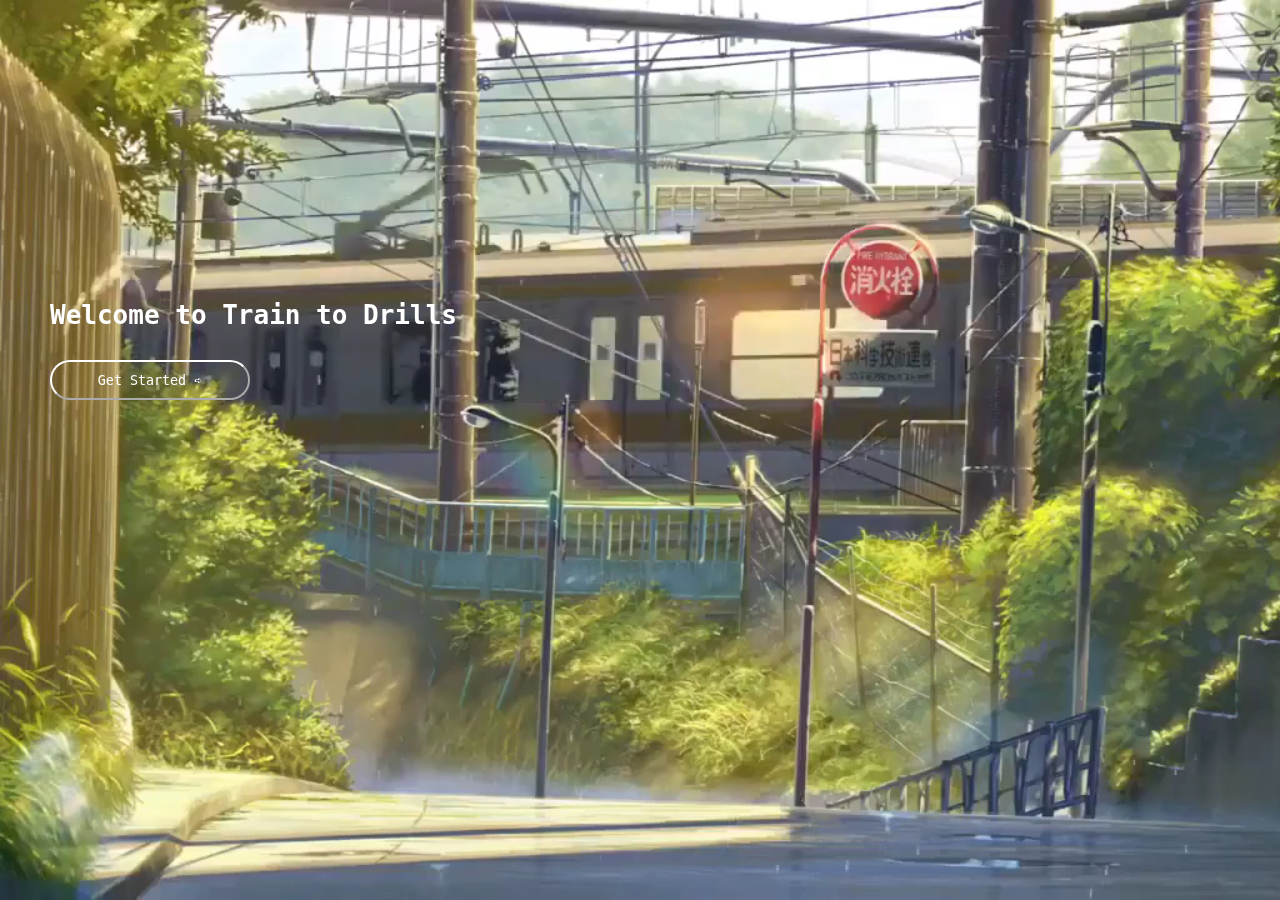
<file: index.html>
<html>
<head>
<title>FinalGarcia</title>
<link rel="stylesheet" href="home.css">
</head>
<body>




<div>

<video autoplay loop muted class="video">

<source src="video.mp4" type="video/mp4">
</video>


</div>

<main>

<div class="title">

<h1 class="title1">
Welcome to Train to Drills
</h1>
<script src="#"></script>


<div class="started">
<input type=button onClick="parent.location='login.html'"
 value='Get Started ➪' class="get">
</div>




</div>
</main>


</body>
</html>
</file>
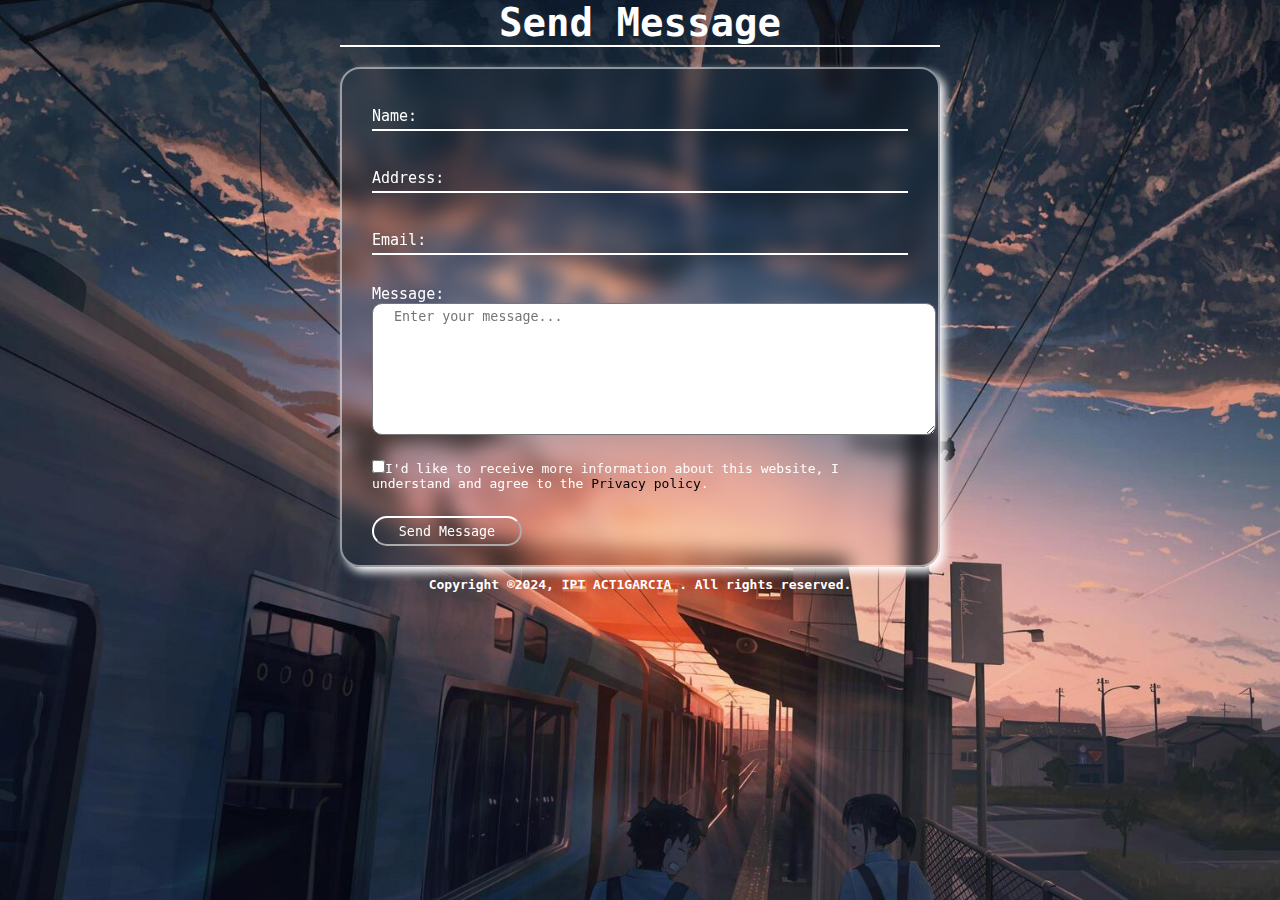
<file: contact.html>
<html>
<head>
<title>Activity 1</title>
<link rel="stylesheet" href="contact.css">

<script type="text/javascript" src="contact.js"></script>

</head>
<body>


<main>
<h2>Send Message</h2>
<div class="contact"> 
<form class="form2" id="contact">

<div class="inputbox" >
<label >Name: </label><input type="text" name="textfield"  class="input" size="25" id="name" required>
<br>
</div>

<div class="inputbox">
  <label >Address: </label><input type="text" name="textfield"  class="input" size="25" id="address" required>
  <br>
  </div>


<div class="inputbox">
<label>Email:</label> <input type="email" name="textfield"  class="input" size="25" id="email"required>
<br>
</div>


<div class="message">
Message:
<br>
<textarea name="comment" rows="7px" cols="65px" placeholder="  Enter your message..." id="message" required></textarea>
</div>
<br>
<div class="policy">
<input type="checkbox" id="cbox" required><label>I'd like to receive more information about this website, I understand and agree to the
<a href="#">Privacy policy</a>. </label>
</div>
<br>
<div class="submit">
<input type="submit" value="Send Message" >
</div>
</form>
</div>

</main>

<footer class="footer">
<p>Copyright ®2024, IPT ACT1GARCIA . All rights reserved. </p>
</footer>

</body>
</html>
</file>
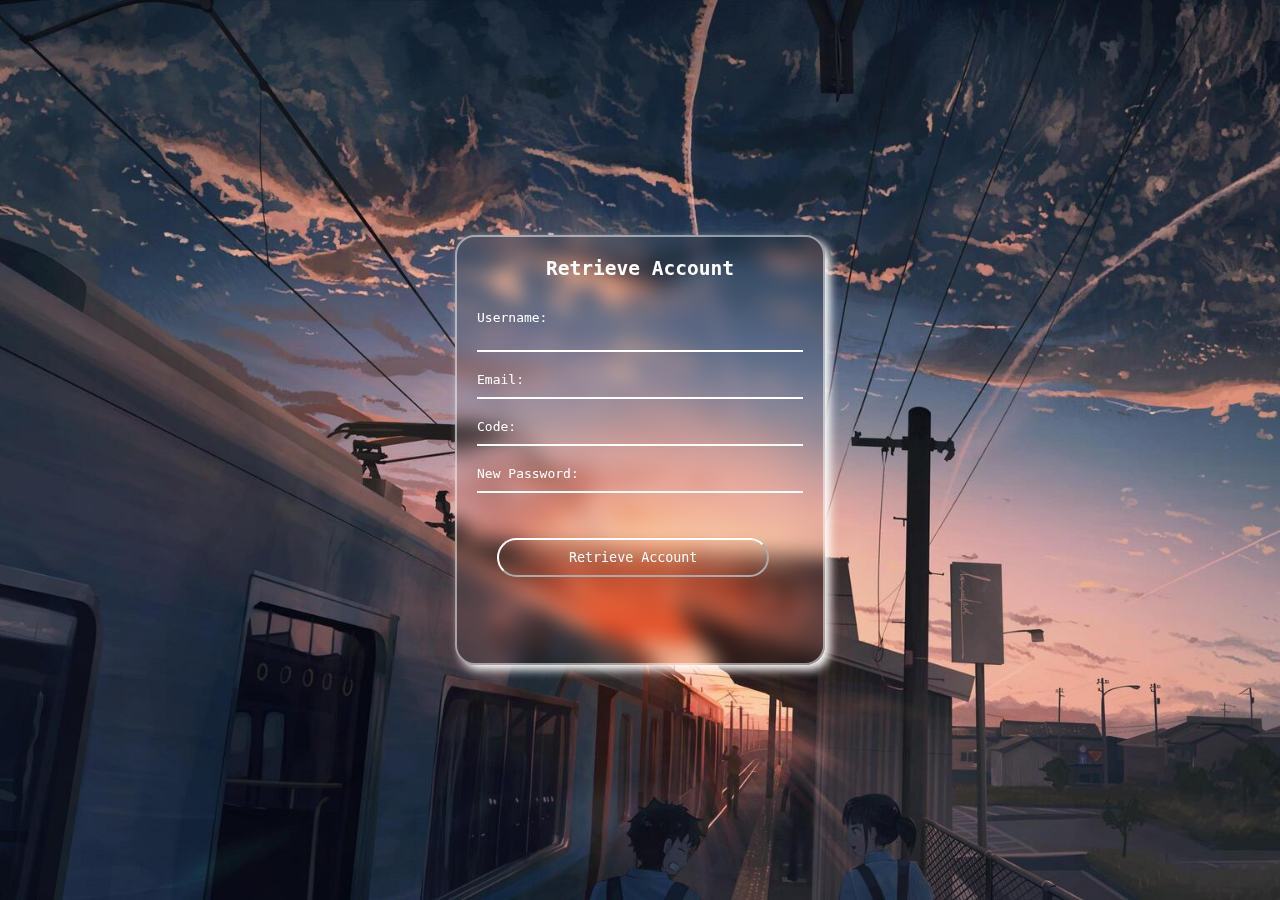
<file: forgot.html>
<html>
<head>
<title>Sign up Page</title>
<link rel="stylesheet" href="forgot.css">
<script type="text/javascript" src="forgot.js">
  </script>
</head>

<body>

    <main>


        <form class="form" id="forgot">
        <h2>Retrieve Account</h2>
        
        
        
        <div class="regis">

        <div class="inputbox">
          <label>Username: </label><input type="text" name="textfield" class="text" id="username"size="30" required>
          <br>
          </div>
        
        
        <div class="inputbox">
        <label>Email: </label><input type="email" name="textfield" class="text" id="email" size="30" required>
        <br>
        </div>
        
        <div class="inputbox">
        <label>Code: </label><input type="number" name="password" class="text" size="30" id="password" required>
        <br>
        </div>
        
        
        <div class="inputbox">
        <label>New Password: </label><input type="password" name="confirmPassword" class="text" size="20" id="new" required>
        
        </div>
        
        

        <br>
        <div class="box1">
        <input type="Submit"  value="Retrieve Account"> 
        </div>
        
        </div>
        
        </div>
        </form>
        </main>
        
</body>
</html>
</file>
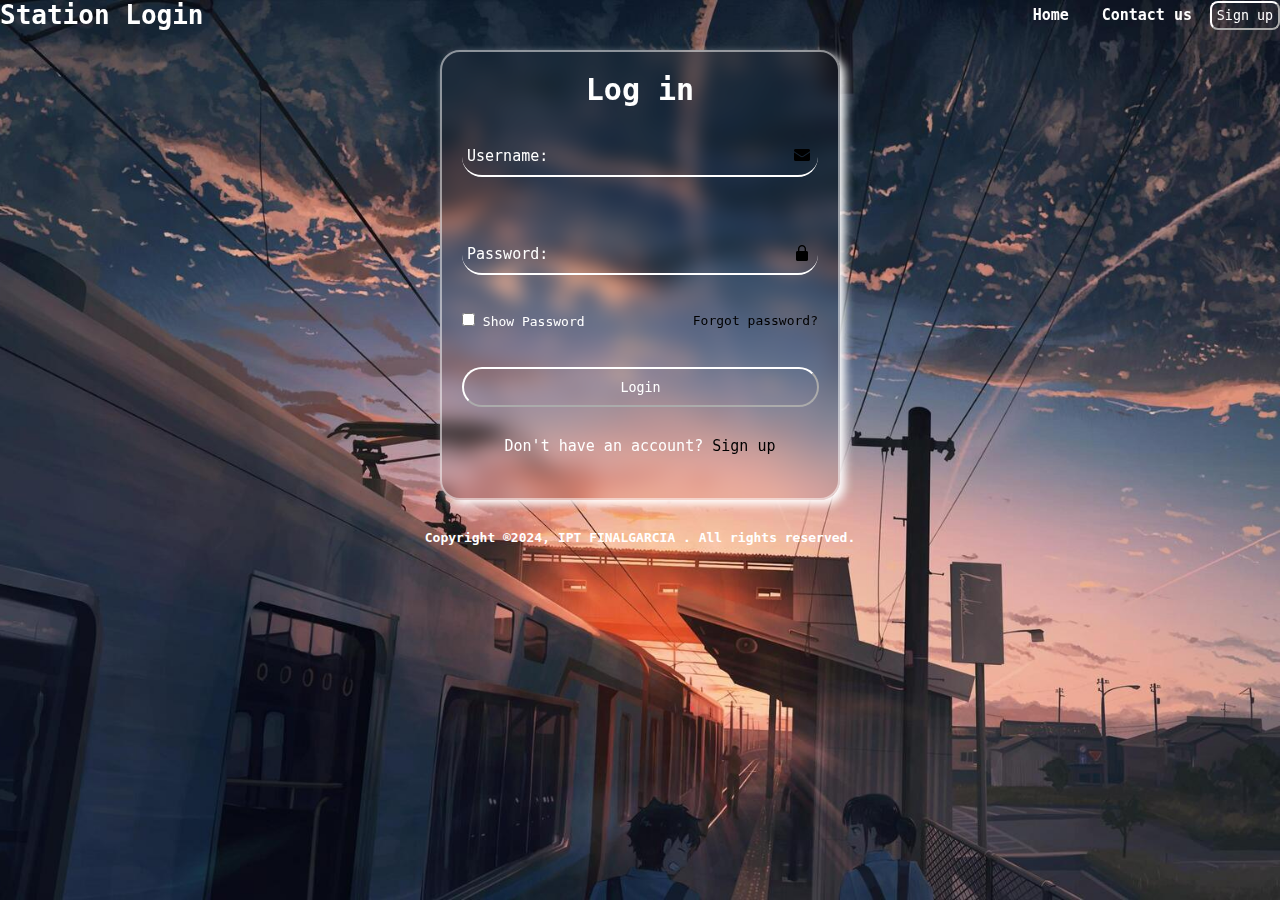
<file: login.html>
<html>
<head>
<title>Login</title>
<link rel="stylesheet" href="login.css">
<script type="text/javascript" >
    function show() {
  var x = document.getElementById("password");
  if (x.type === "password") {
    x.type = "text";
  } else {
    x.type = "password";
         }
  }

  function login() {
    var username = document.getElementById("username").value;
    var password = document.getElementById("password").value;
    
    if (username === "clarence" && password === "garcia") {
        alert("Login successfully!");
        window.location.href = "main.html"; 
    } else {
        alert("Invalid username or password!");
    }
}
 </script>
</head>
<body>
  

<header>

<h2 class="header">Station Login</h2>

<nav class="header1">
<a href="home.html">Home</a>
<a href="contact.html" >Contact us</a>
<input type=button onClick="parent.location='signup.html'"
 value='Sign up' class="login">
</nav>

</header>
<main class="main">

<div class="div1">
<form class="form1"  id="loginForm">

<div><h2>Log in</h2></div>

<div class="inputbox">
<img src="email.png"><input type="text" name="username" class="input" id="username"  required><label>Username:</label> 
<span id="bemail" style="color:red"></span>
</div>
<br>



<div class="inputbox">
<img src="lock.png"><input type="password" name="password" class="input" id="password" required><label>Password:</label> 
<span id="bpass" style="color:red"></span>
</div>
<br>

<div class="remgot">
<label> <input type="checkbox" onclick="show()" required>
Show Password</label>

<a href="forgot.html">Forgot password?</a>
</div>


<br>
<div >
<button type="button"  class="login1" value="Log in" onclick="login()">Login</button>
</div>


<div class="signup">
<p>Don't have an account? <a href="signup.html" >Sign up</a></p>
</div>

</form>
</div>



</main>


<footer>
<div class="foot">

<p>Copyright ®2024, IPT FINALGARCIA . All rights reserved. </p>

</div>


</footer>
</body>
</html>
</file>
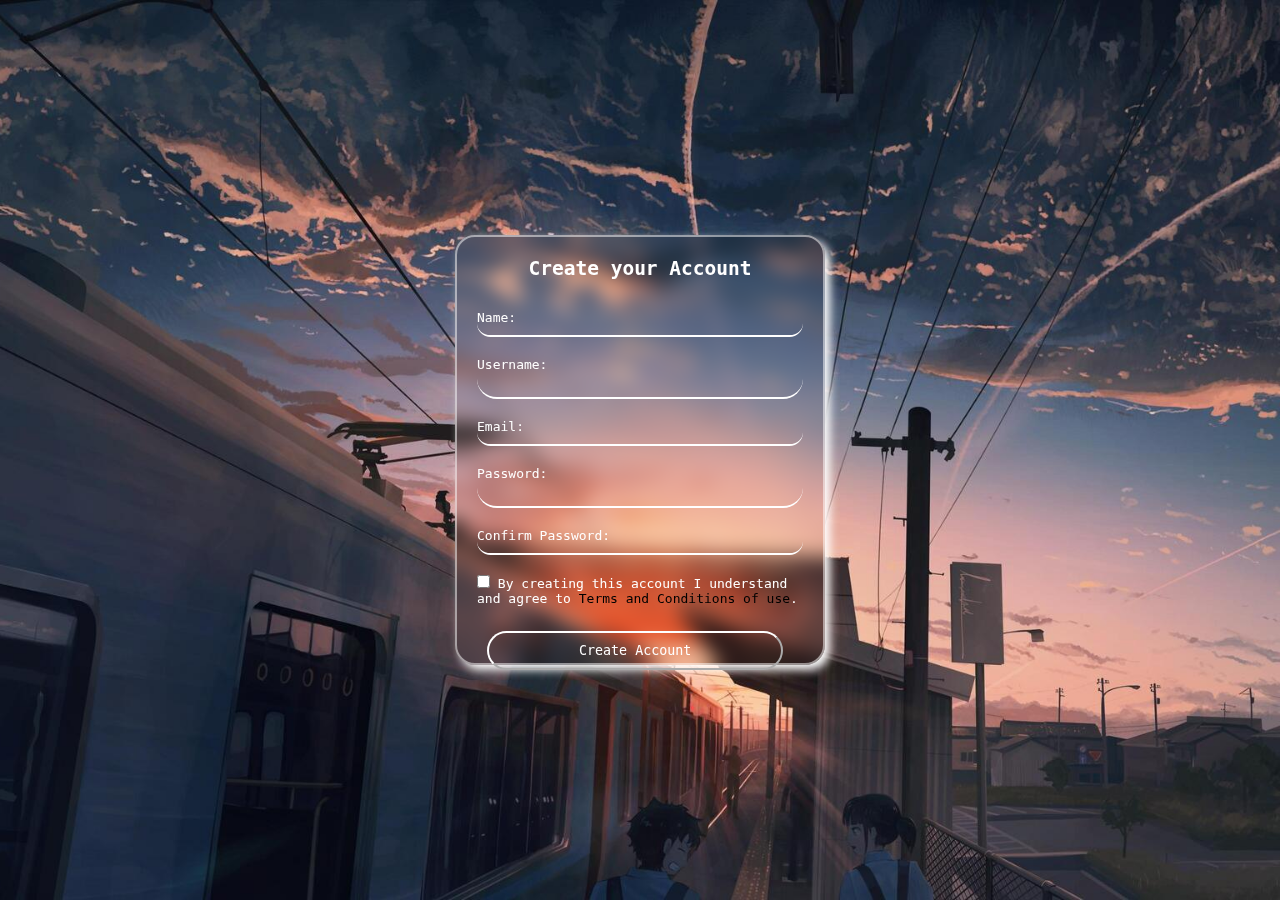
<file: signup.html>
<html>
<head>
<title>Sign up Page</title>
<link rel="stylesheet" href="signup.css">
<script type="text/javascript" src="signup.js">
  </script>
</head>

<body>

    <main>


        <form class="form" id="signupForm">
        <h2>Create your Account</h2>
        
        
        
        <div class="regis">

            
        <div class="inputbox">
        <label>Name: </label><input type="text" name="textfield" class="text" size="30" required>
        <br>
        </div>

        <div class="inputbox">
          <label>Username: </label><input type="text" name="textfield" class="text" size="30" required>
          <br>
          </div>
        
        
        <div class="inputbox">
        <label>Email: </label><input type="email" name="textfield" class="text" size="30" required>
        <br>
        </div>
        
        <div class="inputbox">
        <label>Password: </label><input type="password" name="password" class="text" size="30" id="password" required>
        <br>
        </div>
        
        
        <div class="inputbox">
        <label>Confirm Password: </label><input type="password" name="confirmPassword" class="text" size="20" id="confirmPassword" required>
        
        </div>
        
        
        
        <div class="signup2">
        <div class="box">
        <input type="checkbox" required> By creating this account I understand and agree to <a href="#" >Terms and Conditions of use</a>. 
        </div>
        <br>
        <div class="box1">
        <input type="Submit"  value="Create Account"> 
        </div>
        
        </div>
        
        </div>
        </form>
        </main>
        
</body>
</html>
</file>
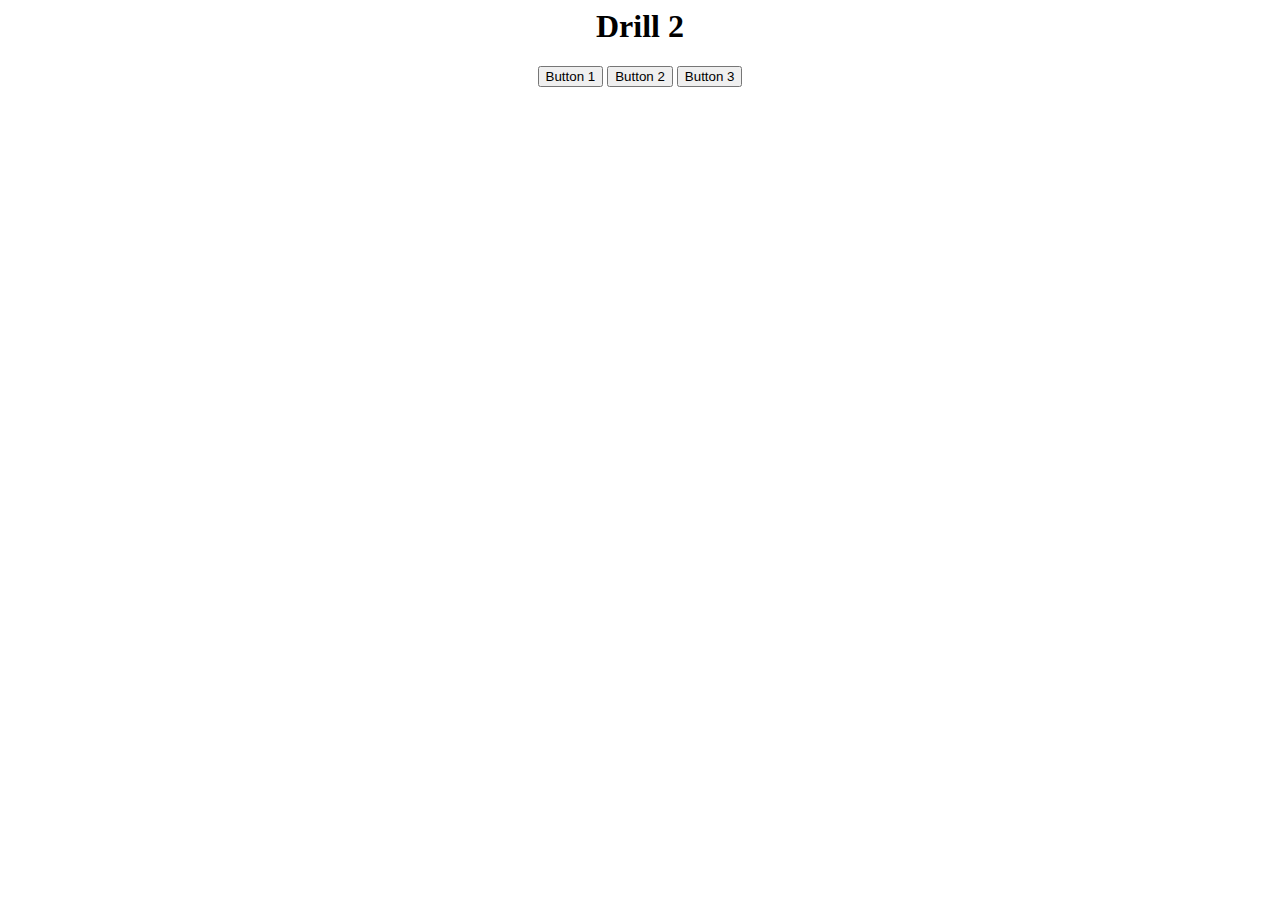
<file: drill/drill2.html>
<html>
<head>
<title>drill2</title>
<script type="text/javascript" src="drill2.js"></script>
</head>
<body>

<center>
<h1>Drill 2</h1>

<input type="button" onclick="button1()" value="Button 1">
<input type="button" onclick="button2()" value="Button 2">
<input type="button" onclick="button3()" value="Button 3">

</center>
</body>
</html>
</file>
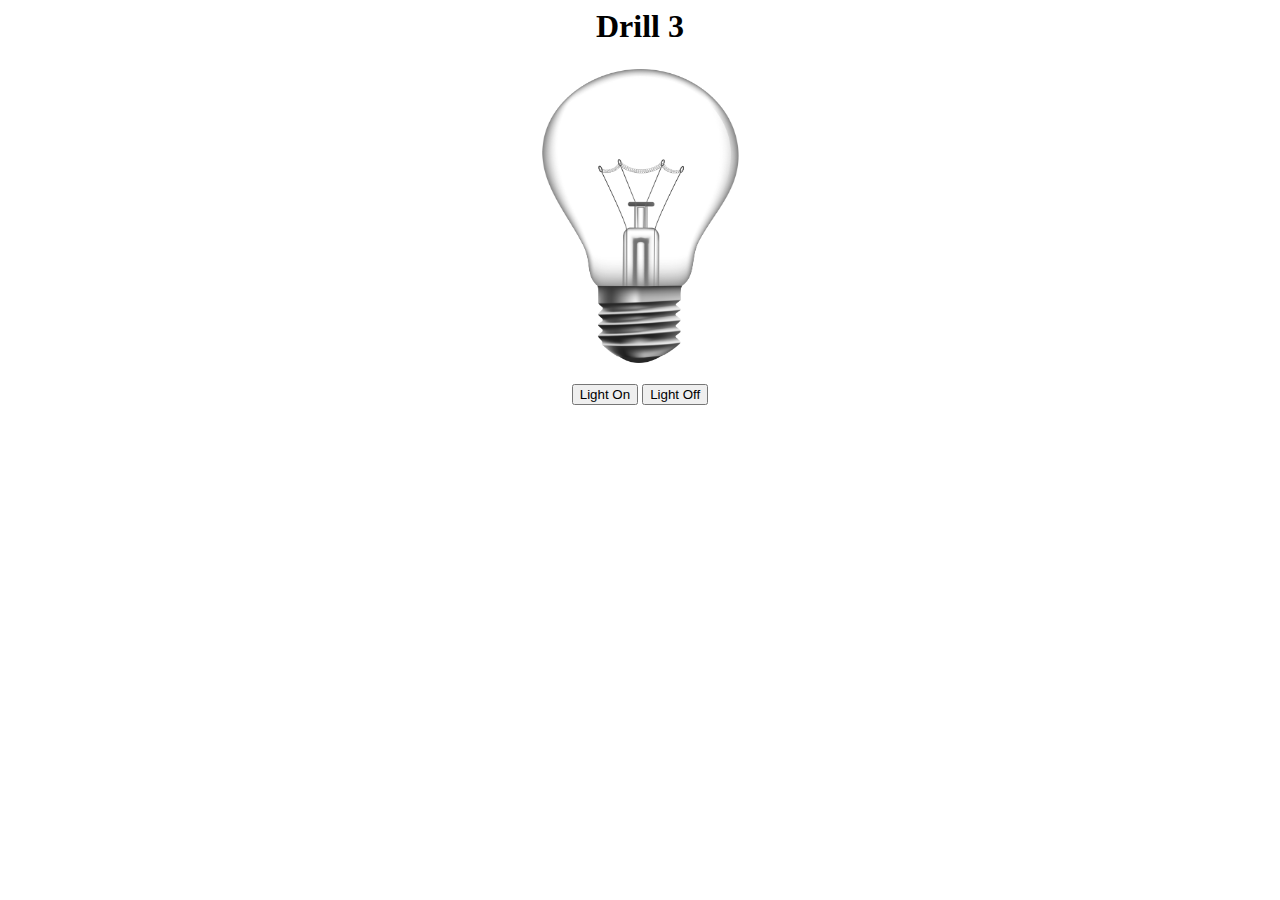
<file: drill/drill3.html>
<html>
<head>
<title>drill 3</title>
<script type="text/javascript" src="drill3.js"></script>
</head>

<body>
<center>
<h1>Drill 3</h1>
<img src="off.png" height="300" width="200" id="Lightbulb">
<br><br>
<input type="button" onclick="onbutton()" value="Light On">
<input type="button" onclick="offbutton()" value="Light Off">




</center>
</body>
</html>
</file>
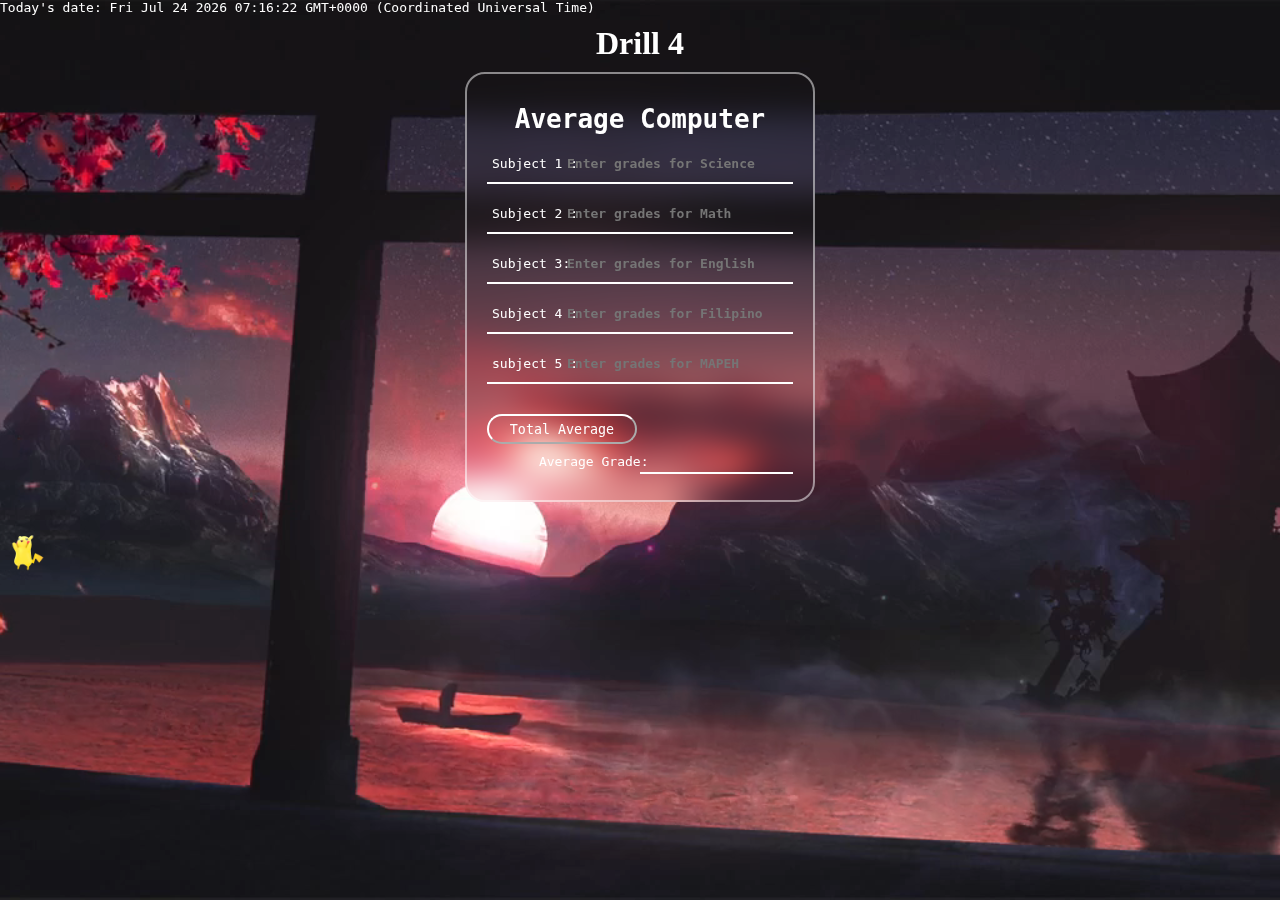
<file: drill/Drill4.html>
<html>
  <head>
    <title>Drill 4</title>
    <link rel="stylesheet" href="drill4.css">
    <script type="text/javascript" src="drill4.js"></script>
  </head>

  <body>
    <video autoplay loop muted class="video">

      <source src="anime2.mp4" type="video/mp4">
      </video>
      <h1 class="header">Drill 4</h1>
  <div class="main">
    <div class="div1">

    <h1 >Average Computer</h1>
    
    <div class="form">
  <form>
  <div class="inputbox">
    <label for="science">Subject 1 :</label>
    <input type="text" id="science" name="science" placeholder="Enter grades for Science"><br>
  </div>

  <div class="inputbox">
    <label for="math">Subject 2 :</label>
    <input type="text" id="math" name="math" placeholder="Enter grades for Math"><br>
  </div>

  <div class="inputbox">
    <label for="english">Subject 3:</label>
    <input type="text" id="english" name="english" placeholder="Enter grades for English"><br>
  </div>

  <div class="inputbox">
    <label for="filipino">Subject 4 :</label>
    <input type="text" id="filipino" name="filipino" placeholder="Enter grades for Filipino"><br>
  </div>

  <div class="inputbox">
    <label for="mapeh">subject 5 :</label>
    <input type="text" id="mapeh" name="mapeh" placeholder="Enter grades for MAPEH"><br>
  </div>

  
    <button type="button" onclick="average()" class="button">Total Average</button>
  
  </form>
    </div>

    <p class="result">Average Grade: </p><div id="result"> </div>
    </div>
  </div>
  <div class="gif">
  <img src="giphy.gif">
  </div>
  </body>
</html>
</file>
<file: home.css>
*
{
font-family:monospace;
margin:0;
padding:0;
box-sizing:border-box;
}
body
{

  overflow:hidden;
} 

/*HEADER*/

/*BODY*/

.video
{
width: 100vw;
  height: 100vh;
  object-fit:cover;
  position: absolute;
  left: 0;
  right: 0;
  top: 0;
  bottom: 0;
  z-index: -1;
  
  
}

/*---------*/



/*----------*/





.title
{

align-items:center ;

margin-top:300px;
margin-left:50px;
color:white;
font-weight:bolder ;
}

span
{
opacity:0;
transition:all .4s ease ;
transform:translateY(50px);
display:inline-block;

}
span.fade
{
opacity:1;
transform:translateY(0px);
}




.get
{
border-radius:20px ;
height:40px;
width:200px;
background:transparent;
outline:none ;
color:white;
margin-top:30px ;
transition:0.4s;
border-color: white;
}
.get:hover
{
background:white ;
color:black;
}
</file>
<file: contact.css>
*
{
font-family:monospace;
margin:0;
padding:0;
box-sizing:border-box;
}
body
{

  Background-image:url("2nd.jpg");
  justify-content:center;
  align-items:center;
  display:flex ;
  flex-direction:column;
  background-size:cover;
  background-position:center;
} 

.contact 
{

color:white ;
height:500px;
width:600px;
justify-content:center ;
border:2px solid rgba(255,255,255,.5) ;
border-radius:20px;
backdrop-filter:blur(10px);
background:transparent;
margin-top:20px ;
box-shadow: 5px 5px 10px white;
}


.contact input
{
margin-top:10px;

}

.contact .message
{
margin-top:10px ;

}

h2
{

justify-content:center ;
display:flex ;
color:white;
font-size:3em;
border-bottom:2px solid white;

}

.form2 .inputbox
{

font-size:15px;
margin:10px 30px 30px 30px;
border-bottom:2px solid white ;


}

.form2 .input
{
background:transparent;
outline:none;
border:none;
margin-bottom:5px ;
color: white;
font-weight: bold;
}

.form2
{
margin-top:30px;
}


.message
{
font-size:15px;
margin:50px 30px 0px 30px;

}

.message textarea
{
padding-right:20px;
padding-bottom:20px;

}

.policy
{
align-items:center ;
margin:0px 30px 0px 30px ;

}
.policy a
{
color:black;
text-decoration:none;
}
.policy a:hover
{
text-decoration:underline;
}

.submit
{
margin-left:30px;
}

.submit input
{
border-radius:20px ;
height:30px;
cursor:pointer;
background:transparent;
color:white;
outline:none ;
border-color: white;
transition:.4s;
width: 150px;
}

.submit input:hover
{
background:white;
color:black;
}

.footer p
{
margin-top: 10px;
color:white;
font-weight:bold;
}

textarea
{
  border-radius: 10px;
  padding: 5px;
}
</file>
<file: forgot.css>
*
{
font-family:monospace;
margin:0;
padding:0;
box-sizing:border-box;
}
body
{

  Background-image:url("2nd.jpg");
  justify-content:center;
  align-items:center;
  display:flex ;
  background-size:cover;
  background-position:center;
} 

.form
{
height:430px;
width:370px;
border:2px solid rgba(255,255,255,0.5);
border-radius:20px;
background:transparent;
backdrop-filter:blur(10px);
padding:20px;
box-shadow: 5px 5px 10px white;

}

.form h2
{
color:white;
justify-content:center ;
display:flex;
margin-bottom:20px;
}

.form .regis
{
color:white;
justify-content:center ;
margin-top: 30px;


}

.text
{
margin-bottom:10px;
background:transparent;
border:none;
outline:none;
color:white;
}

.inputbox
{
border-bottom:2px solid white ;
margin-bottom:20px ;
}
.box .box1
{
margin-bottom:20px;
}
.box a
{
color:black;
text-decoration:none;
transition:.4s;
}
.box a:hover
{
text-decoration:underline;

}

.box1 input
{
justify-content:center ;
outline:none ;
background:transparent ;
color:white;
padding:10px 70px 10px 70px;
border-radius:20px;
margin:10px 20px 0px 20px;
transition:0.4s;
border-color: white;
}

.box1 input:hover
{
background:white;
color:black;
}

.othersign button
{


background:transparent;
outline:none;
border-radius:20px;
color:white;
}
.othersign button:hover
{
background:white;
color:black;
}

.othersign
{
margin-left:10px;
margin-top:20px;
}
.othersign .button1
{
padding:5px 80px 5px 80px;
}
</file>
<file: login.css>
*
{
font-family:monospace;
margin:0;
padding:0;
box-sizing:border-box;
}
body
{
display:flex;
flex-direction:column;
align-items:center;
justify-content:center ;
background-image: url("2nd.jpg");
  background-size:cover;
  background-position:center;
  
} 



/*HEADER*/
header
{
  position: fixed;  
  top: 0 ;
  left: 0 ;
  width: 100%;
  padding: 20px, 100px ;

display: flex;
justify-content: space-between ;
z-index: 99;
align-items:center;




}
.header
{
font-size: 2em;
color: white;
font-weight:bolder;
}

.header1 a
{
  position: relative;
  text-decoration: none;
  color: white ;
  font-weight:bold;
  margin-left: 25px;
  font-size:15px;
  cursor:pointer;
  transition:.4s;
}

.header1 a::after
{

content: '';
position:absolute;
left:0;
bottom:-6px;
width:100%;
height:3px;
background:white;
border-radius:5px;
transform:scaleX(0);
transition:.4s;

}
.header1 a:hover::after
{
transform:scaleX(1);
}


.header1 a:hover
{
color:black;
}

.header1 .login
{
background:transparent;
border-radius:8px ;
color:white ;
padding:5px;
border-color:white;
margin-left:10px;
transition:0.4s;
outline:none ;
cursor: pointer;
}

 .login:hover
{
background:white;
color:black;
}


/*BODY*/

.main
{
justify-content:center;
align-items:center;
display:flex;
}


.div1
{
margin-top:50px ;
color:white;

border:2px solid rgba(255,255,255,.5) ;
border-radius:20px;
backdrop-filter:blur(10px);
background:transparent;

box-shadow: 5px 5px 10px #FFFF;
height:450px;
width:400px;

}

.form1
{
margin:20px;
justify-content:center;
align-items:center;
font-size:15px
}

.inputbox
{
position:relative ;
width:100%;
height:40px;
border-bottom:2px solid white ;
border-radius:20px;
margin:20px 0;

}
.inputbox label
{
position:absolute ;
top:50%;
left:5px;
transform:translateY(-50%) ;
font-size:1em ;
color:white;
font-weight:500;
pointer-events:none ;
transition:.5s;

}
.inputbox input:focus~label,
.inputbox input:valid~label
{
top:-5px;
}


.inputbox input
{
width:100%;
height:100%;
margin-left:5px;
background:transparent;
color:white ;
border:none;
outline:none ;
font-weight:600;
font-size:1em ;
}
.inputbox img
{
position:absolute ;
right:8px;
font-size:1.2em;
margin-top:10px;
line-height:50px;

}


.form1 h2
{
display:flex ;
justify-content:center;
margin-bottom:30px;
color:white ;
font-weight:2000;
font-size:2em;
}

.form1 .forgot
{

margin-left:160px;

}

.remgot
{
justify-content:space-between;
font-size:13px;
display:flex ;

}
.remgot a
{

color:black;
text-decoration:none;
transition:.4s;
}
.remgot a:hover
{
text-decoration:underline;

}

.login1
{
border-radius:20px ;
height:40px;
width:357px;
background:transparent;
color:white;
margin-top:20px ;
cursor:pointer;
outline:none ;
border-color:white;
}

.login1:hover
{
background:white;
color:black;
}


.form1 .signup
{
margin-top:30px;
align-items:center;
justify-content:center;
display:flex ;
}
.signup a
{
color:black;
text-decoration:none;
transition:.4s;
}
.signup a:hover
{
text-decoration:underline;
}

/*FOOTER*/
.foot
{
padding-top:30px;
color:white ;
font-weight:bold;
}
</file>
<file: signup.css>
*
{
font-family:monospace;
margin:0;
padding:0;
box-sizing:border-box;
}
body
{

  Background-image:url("2nd.jpg");
  justify-content:center;
  align-items:center;
  display:flex ;
  background-size:cover;
  background-position:center;
} 

.form
{
height:430px;
width:370px;
border:2px solid rgba(255,255,255,0.5);
border-radius:20px;
background:transparent;
backdrop-filter:blur(10px);
padding:20px;
box-shadow: 5px 5px 10px white;

}

.form h2
{
color:white;
justify-content:center ;
display:flex;
margin-bottom:20px;
}

.form .regis
{
color:white;
justify-content:center ;
margin-top: 30px;


}

.text
{
margin-bottom:10px;
background:transparent;
border:none;
outline:none;
color:white;
}

.inputbox
{
border-bottom:2px solid white ;
margin-bottom:20px ;
border-radius:20px;
}
.box .box1
{
margin-bottom:20px;
}
.box a
{
color:black;
text-decoration:none;
transition:.4s;
}
.box a:hover
{
text-decoration:underline;

}

.box1 input
{
justify-content:center ;
outline:none ;
background:transparent ;
color:white;
padding:10px 90px 10px 90px;
border-radius:20px;
margin:10px 20px 0px 10px;
transition:0.4s;
border-color: white;
}

.box1 input:hover
{
background:white;
color:black;
}

.othersign button
{


background:transparent;
outline:none;
border-radius:20px;
color:white;
}
.othersign button:hover
{
background:white;
color:black;
}

.othersign
{
margin-left:10px;
margin-top:20px;
}
.othersign .button1
{
padding:5px 80px 5px 80px;
}
</file>
<file: drill/drill4.css>
*
{
font-family:monospace;
margin:0;
padding:0;
box-sizing:border-box;
}
.video
{
width: 100vw;
  height: 100vh;
  object-fit:cover;
  position: fixed;
  left: 0;
  right: 0;
  top: 0;
  bottom: 0;
  z-index: -1;
  
  
}

.main
{
justify-content:center;
align-items:center;
display:flex;
}

.header
{
    color:white;
    font-family:cursive;
    
}

.div1
{
margin-top:10px ;
color:white;

border:2px solid rgba(255,255,255,.5) ;
border-radius:20px;
backdrop-filter:blur(15px);
background:transparent;

height:430px;
width:350px;

padding: 20px;

}

/*Text inside*/
h1
{
    align-items: center;
    justify-content: center;
    display: flex;
    padding-top: 10px;
}

.inputbox
{
position:relative ;
width:100%;
height:40px;
border-bottom:2px solid white ;
margin:10px 0;

}

.inputbox label
{
position:absolute ;
top:50%;
left:5px;
transform:translateY(-50%) ;
font-size:1em ;
color:white;
font-weight:500;
pointer-events:none ;

}


.inputbox input
{
width:70%;
height:100%;
margin-left:80px;
background:transparent;
color:white ;
border:none;
outline:none ;
font-weight:600;
font-size:1em ;
}

/*button*/
.button
{
border-radius:20px ;
height:30px;
width:150px;
background:transparent;
color:white;
margin-top:20px ;
cursor:pointer;
outline:none ;
border-color:white;
margin-bottom: 10px;
}
.button:hover
{
background:white;
color:black;
}

#result 
{
    position:relative ;
width:50%;
height:20px;
border-bottom:2px solid white ;
margin-left: 50%;
}
.result
{
    position: absolute;
    margin-left: 15%;
}

.gif img
{
    height: 50px;
    width: 50px;
    transform:translateY(50%) ;
    
}
</file>
